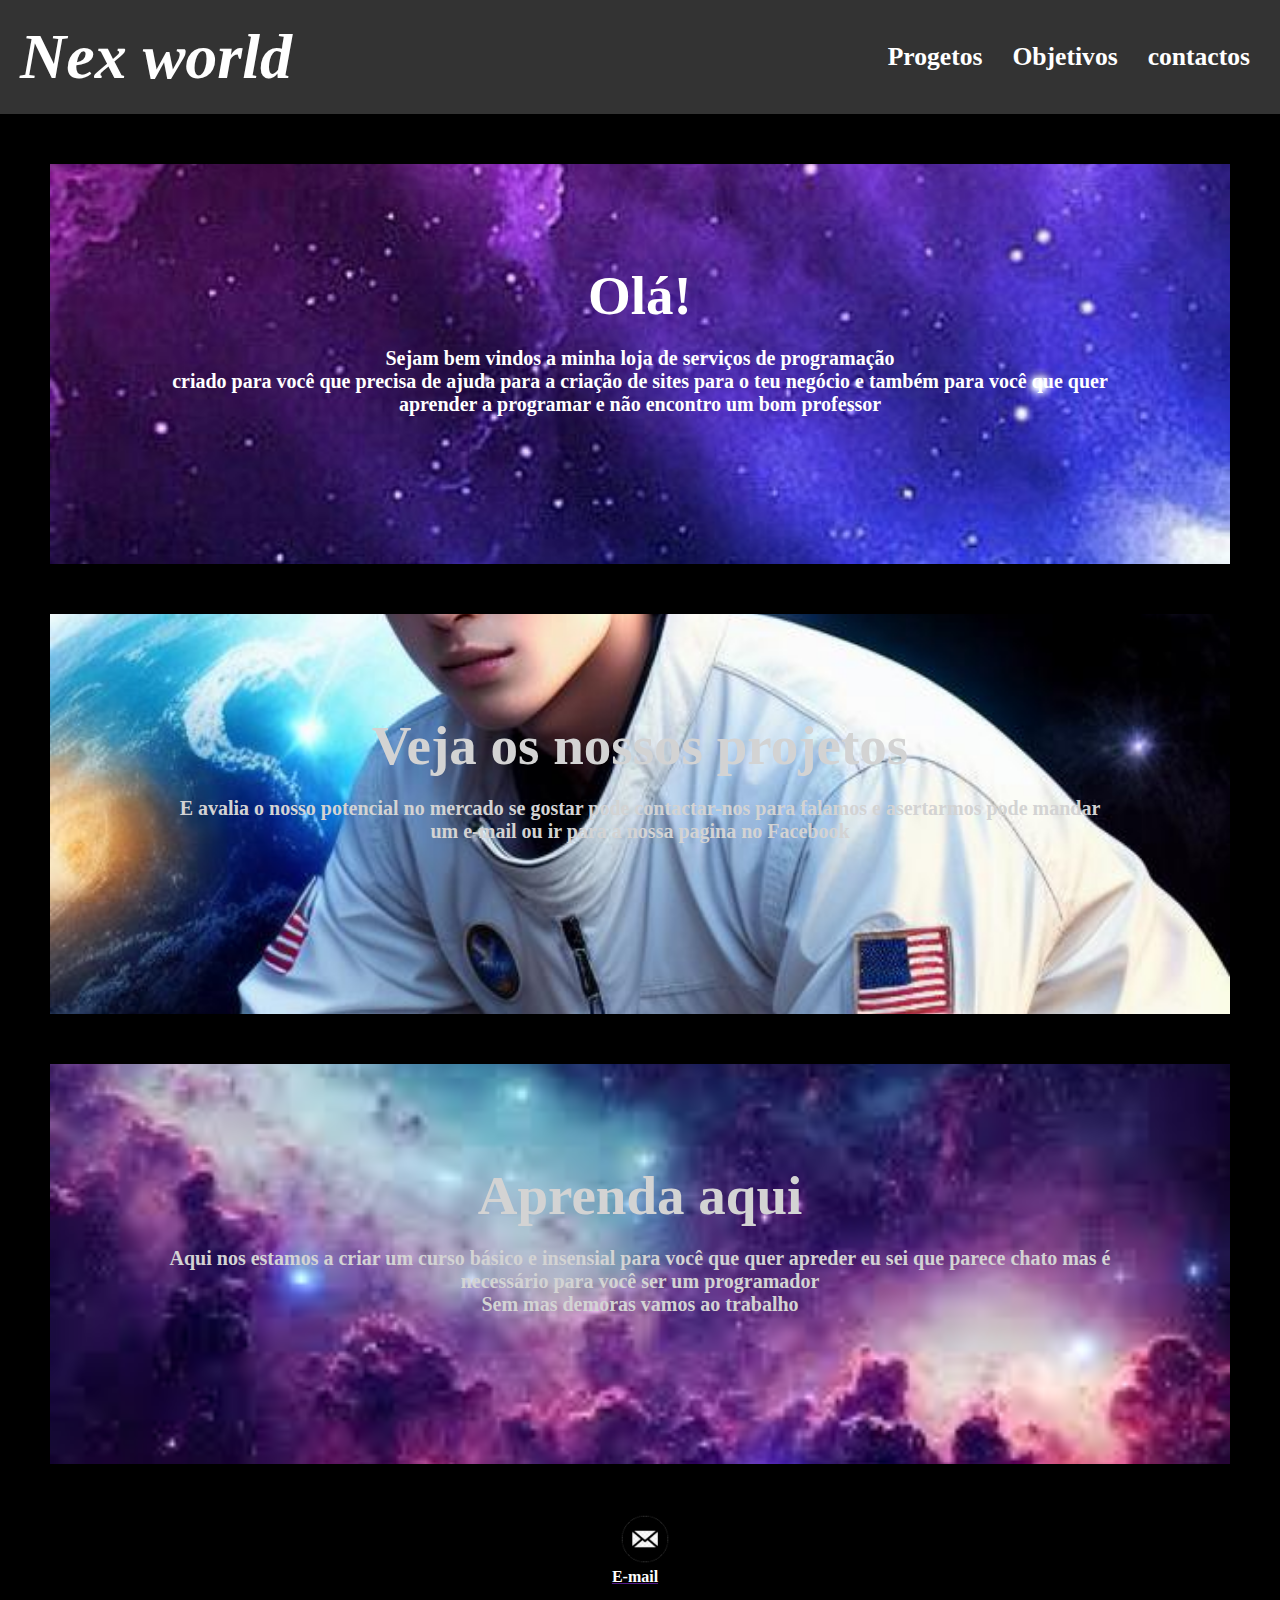
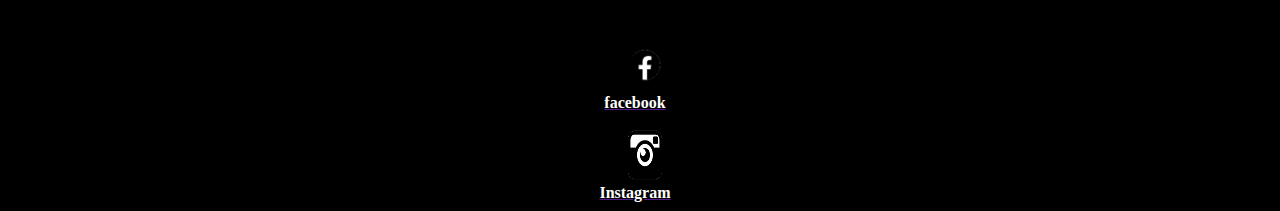
<file: index.html>
<!DOCTYPE html>
<html>

<head>
  <meta charset="UTF-8">
  <meta name="viewport" content="width=device-width, initial-scale=1">
  <link rel="stylesheet" href="style.css">
  <title>Nex world</title>
</head>
<body>
  <header>
    <div class="logo"><i><b>Nex world</i></div>
    <nav>
      <ul class="menu">
        <li><a href="projetos.html">Progetos</a></li>
        <li><a href="objetivo.html">Objetivos</a></li>
        <li><a href="contacnos.html">contactos</a></li>
      </ul>
    </nav>

  </header>
  
  
  
   <section id="showcase">
     <div class="container">
       <h1>Olá!</h1>
       <p>Sejam bem vindos a minha loja de serviços de programação<br>criado para você que precisa de ajuda para a criação de sites para o teu negócio e também para você que quer aprender a programar e não encontro um bom professor</p>
     </div>
   </section>
   
   
     <section id="show">
       <div class="container">
         <h1>Veja os nossos projetos</h1>
         <p>E avalia o nosso potencial no mercado se gostar pode contactar-nos para falamos e asertarmos pode mandar um e-mail ou ir para a nossa pagina no Facebook</p>
       </div>
     </section>

  
       <section id="sho">
       <div class="container">
         <h1>Aprenda aqui</h1>
         <p>Aqui nos estamos a criar um curso básico e insensial para você que quer apreder eu sei que parece chato mas é necessário para você ser um programador<br>
         Sem mas demoras vamos ao trabalho</p>
       </div>
     </section>

  <footer>
   <center>
    <div id="ema">
      <a href="">
    <span><img src="email.png" style="width: 50px;
      height: 50px;" alt="email"><br><span>E-mail</span></span>
      </a>
    </div>
    <br>
    <br>
    <br>
        <div class="Facebook">
          <a href="">
          <span><img src="Facebook.png" style="width: 50px;
          height: 50px;"
           alt="facebook"><br><span>facebook</span></span>
       </a>
        </div>
        <br>
          <div id="ista">
            <a href="">
              <span><img src="Instagra.png" style="width: 50px;
              height: 50px;" alt="Instagram"><br><span>Instagram</span></span>
            </a>
          </div>
  </footer>
  
</body>

</html>
</file>
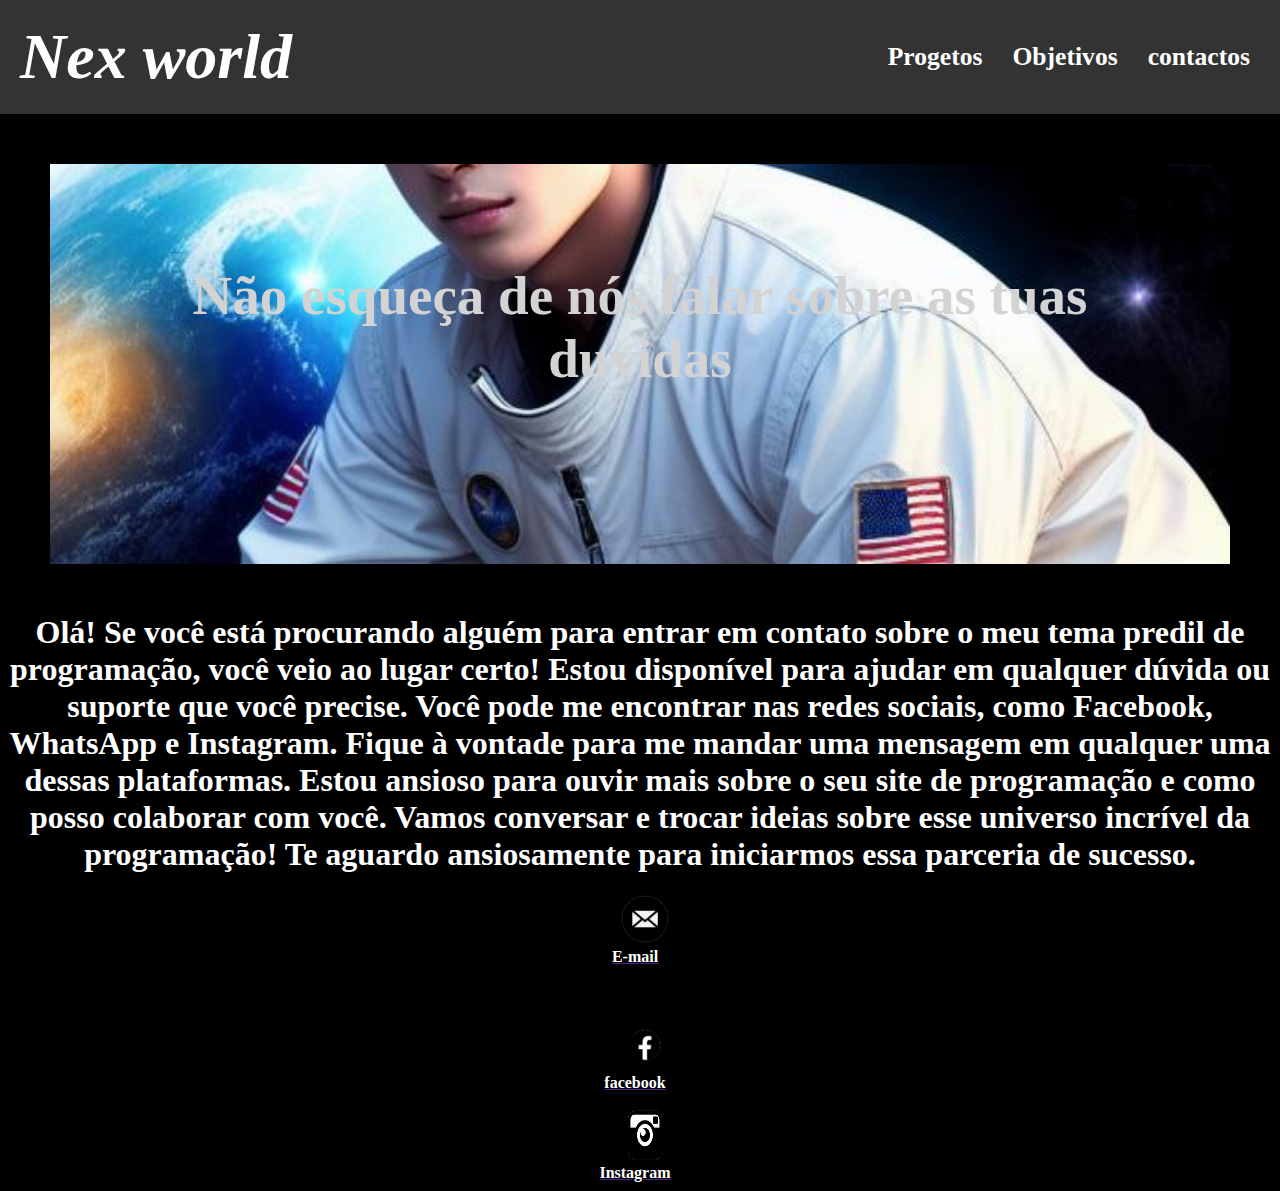
<file: contacnos.html>
<!DOCTYPE html>
<html>

<head>
  <meta charset="UTF-8">
  <meta name="viewport" content="width=device-width, initial-scale=1">
  <link rel="stylesheet" href="style.css">
  <title>Nex world</title>
</head>
<body>
  <header>
    <div class="logo"><i><b>Nex world</i></div>
    <nav>
      <ul class="menu">
        <li><a href="projetos.html">Progetos</a></li>
        <li><a href="objetivo.html">Objetivos</a></li>
        <li><a href="contacnos.html">contactos</a></li>
      </ul>
    </nav>

  </header>
  
  
  

   
     <section id="show">
       <div class="container">
         <h1>Não esqueça de nós falar sobre as tuas duvidas </h1></p>
       </div>
     </section>
     <center>
       <h1>
         Olá! Se você está procurando alguém para entrar em contato sobre o meu tema predil de programação, você veio ao lugar certo! Estou disponível para ajudar em qualquer dúvida ou suporte que você precise. Você pode me encontrar nas redes sociais, como Facebook, WhatsApp e Instagram. Fique à vontade para me mandar uma mensagem em qualquer uma dessas plataformas. Estou ansioso para ouvir mais sobre o seu site de programação e como posso colaborar com você. Vamos conversar e trocar ideias sobre esse universo incrível da programação! Te aguardo ansiosamente para iniciarmos essa parceria de sucesso.
       </h1>

  <center>
<h1></h1>

  <footer>
   <center>
    <div id="ema">
      <a href="">
    <span><img src="email.png" style="width: 50px;
      height: 50px;" alt="email"><br><span>E-mail</span></span>
      </a>
    </div>
    <br>
    <br>
    <br>
        <div class="Facebook">
          <a href="">
          <span><img src="Facebook.png" style="width: 50px;
          height: 50px;"
           alt="facebook"><br><span>facebook</span></span>
       </a>
        </div>
        <br>
          <div id="ista">
            <a href="">
              <span><img src="Instagra.png" style="width: 50px;
              height: 50px;" alt="Instagram"><br><span>Instagram</span></span>
            </a>
          </div>
  </footer>
  
</body>

</html>
</file>
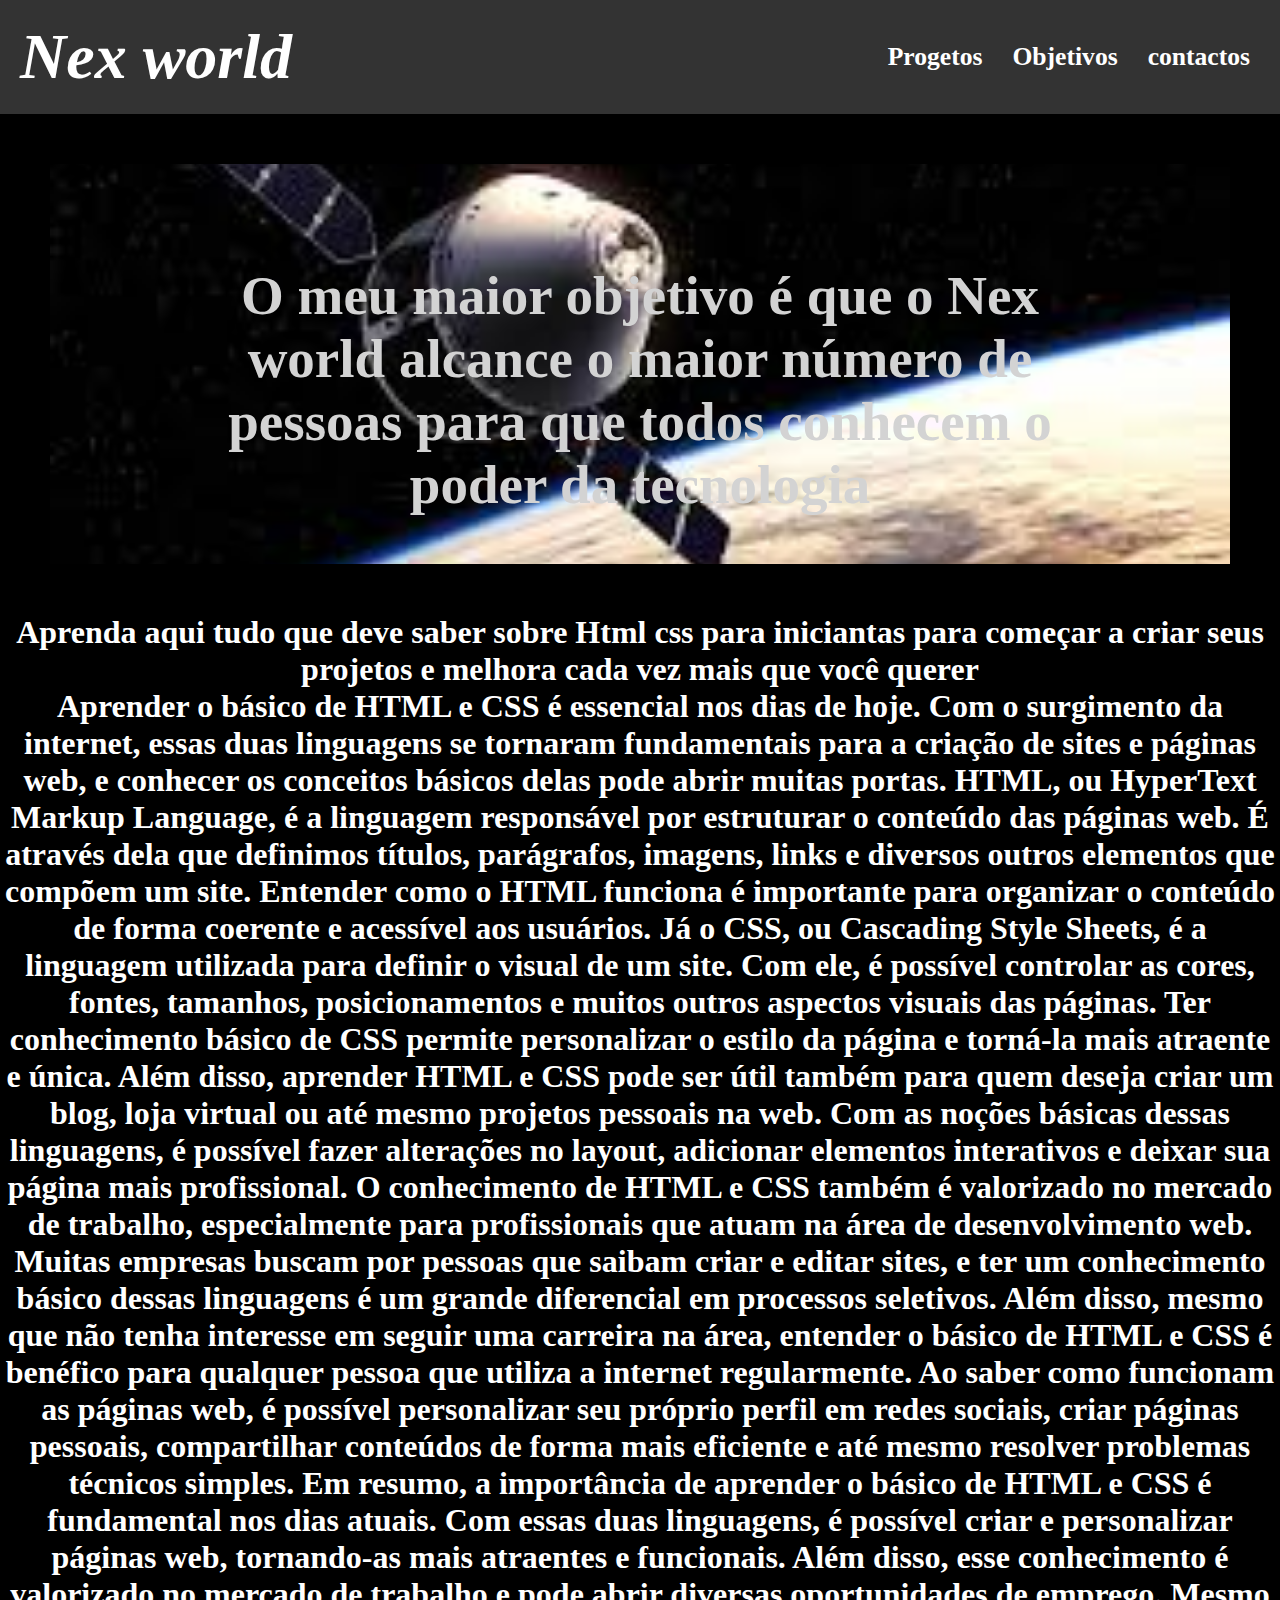
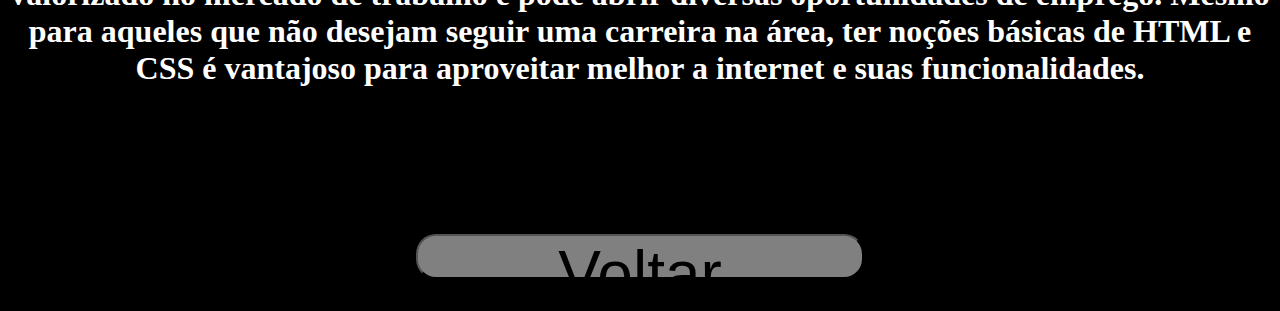
<file: objetivo.html>
<!DOCTYPE html>
<html>

<head>
  <meta charset="UTF-8">
  <meta name="viewport" content="width=device-width, initial-scale=1">
  <title>Nex world</title>
  <link rel="stylesheet" href="style.css">
</head>

<body>
  <header>
    <div class="logo"><i><b>Nex world</i></div>
    <nav>
      <ul class="menu">
        <li><a href="projetos.html">Progetos</a></li>
        <li><a href="objetivo.html">Objetivos</a></li>
        <li><a href="contacnos.html">contactos</a></li>
      </ul>
    </nav>

  </header>
  <section id="shoa">
    <div class="container">
      <h1>O meu maior objetivo é que o Nex world alcance o maior número de pessoas para que todos conhecem o poder da tecnologia </h1>
      <p></p>
    </div>
  
  </section>
<center>
  <h1>Aprenda aqui tudo que deve saber sobre Html css para iniciantas para começar a criar seus projetos e melhora cada vez mais que você querer
  <br>
  Aprender o básico de HTML e CSS é essencial nos dias de hoje. Com o surgimento da internet, essas duas linguagens se tornaram fundamentais para a criação de sites e páginas web, e conhecer os conceitos básicos delas pode abrir muitas portas.
  
  HTML, ou HyperText Markup Language, é a linguagem responsável por estruturar o conteúdo das páginas web. É através dela que definimos títulos, parágrafos, imagens, links e diversos outros elementos que compõem um site. Entender como o HTML funciona é importante para organizar o conteúdo de forma coerente e acessível aos usuários.
  
  Já o CSS, ou Cascading Style Sheets, é a linguagem utilizada para definir o visual de um site. Com ele, é possível controlar as cores, fontes, tamanhos, posicionamentos e muitos outros aspectos visuais das páginas. Ter conhecimento básico de CSS permite personalizar o estilo da página e torná-la mais atraente e única.
  
  Além disso, aprender HTML e CSS pode ser útil também para quem deseja criar um blog, loja virtual ou até mesmo projetos pessoais na web. Com as noções básicas dessas linguagens, é possível fazer alterações no layout, adicionar elementos interativos e deixar sua página mais profissional.
  
  O conhecimento de HTML e CSS também é valorizado no mercado de trabalho, especialmente para profissionais que atuam na área de desenvolvimento web. Muitas empresas buscam por pessoas que saibam criar e editar sites, e ter um conhecimento básico dessas linguagens é um grande diferencial em processos seletivos.
  
  Além disso, mesmo que não tenha interesse em seguir uma carreira na área, entender o básico de HTML e CSS é benéfico para qualquer pessoa que utiliza a internet regularmente. Ao saber como funcionam as páginas web, é possível personalizar seu próprio perfil em redes sociais, criar páginas pessoais, compartilhar conteúdos de forma mais eficiente e até mesmo resolver problemas técnicos simples.
  
  Em resumo, a importância de aprender o básico de HTML e CSS é fundamental nos dias atuais. Com essas duas linguagens, é possível criar e personalizar páginas web, tornando-as mais atraentes e funcionais. Além disso, esse conhecimento é valorizado no mercado de trabalho e pode abrir diversas oportunidades de emprego. Mesmo para aqueles que não desejam seguir uma carreira na área, ter noções básicas de HTML e CSS é vantajoso para aproveitar melhor a internet e suas funcionalidades.
  </h1>
  
  
  
  <br><br>
  <br><br>
  <br>
  <br>
  <br>
  <center>
    <a href="index.html"><button style="      background: grey;
       width: 35vw;
       border-radius: 20px;
      
       height: 5vh;
       font-size: 5vw;
       text-align: center;">Voltar</button></a>

</body>

</html>
</file>
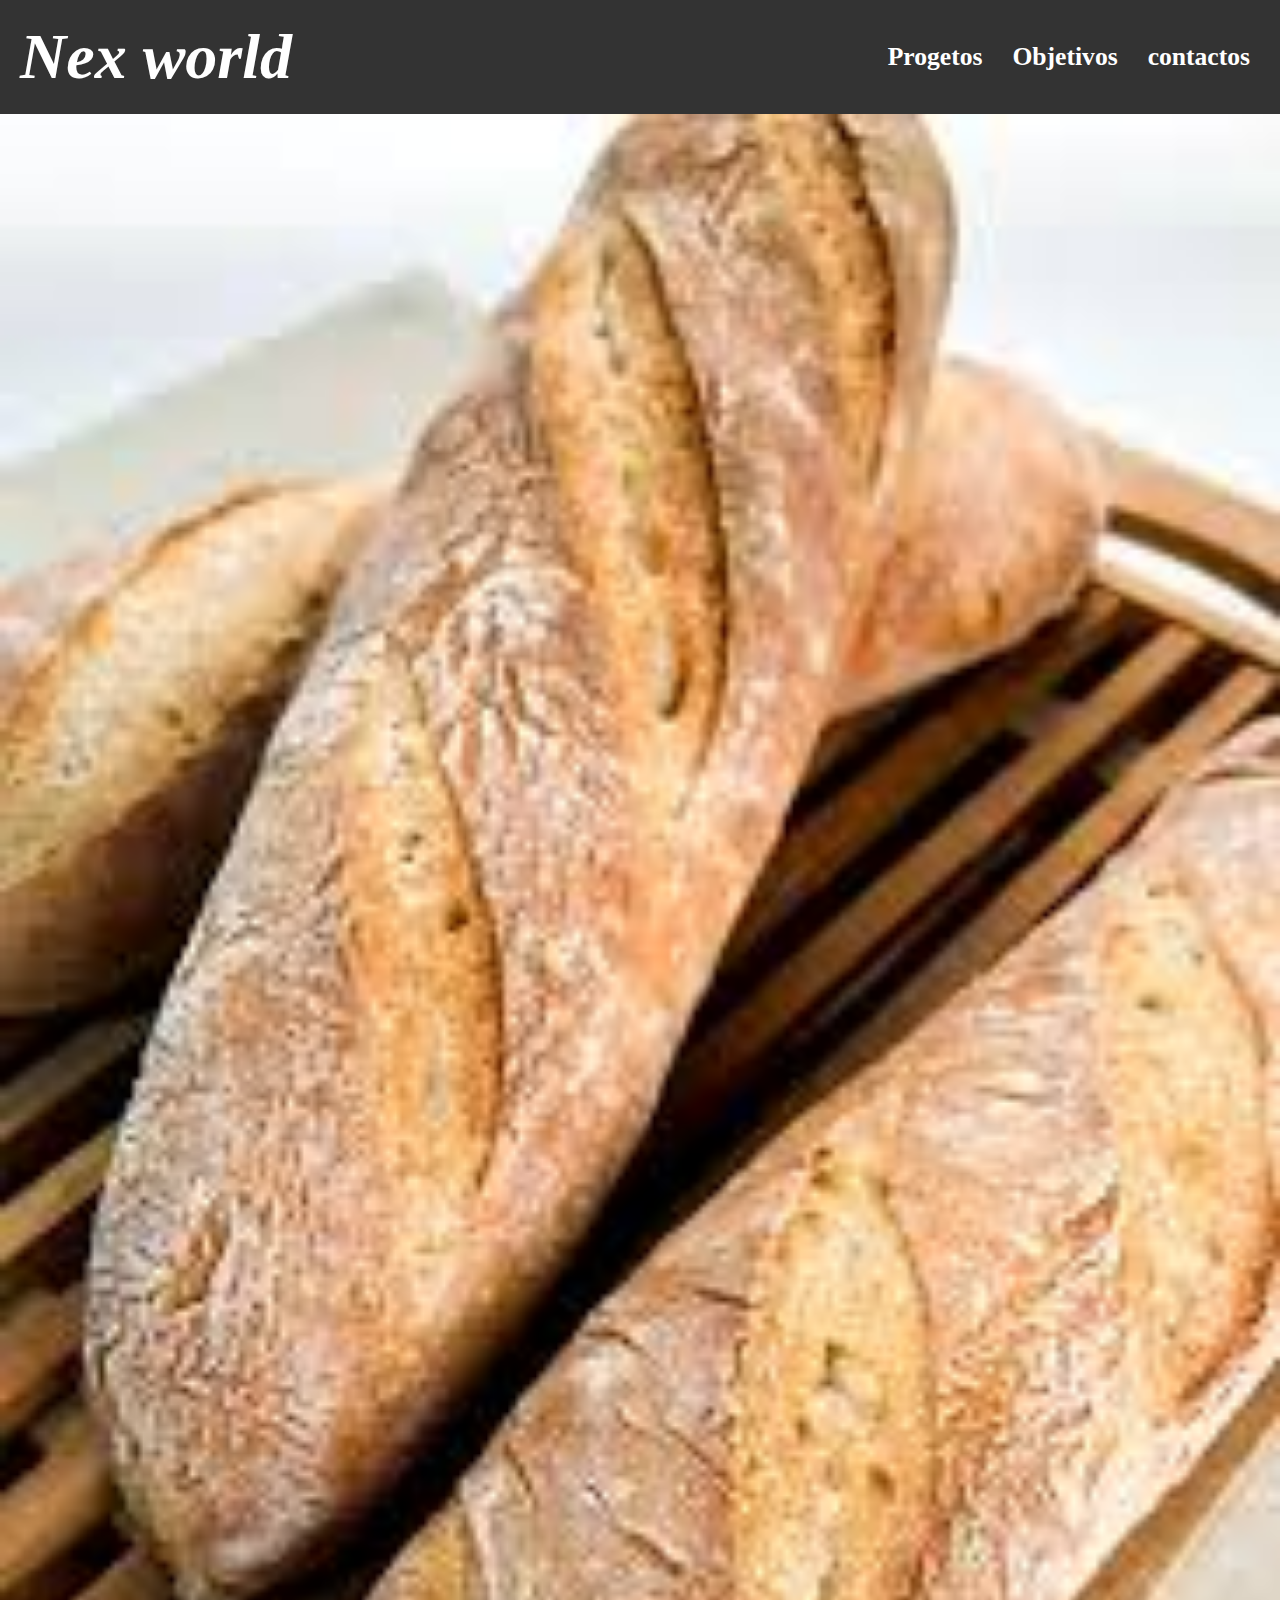
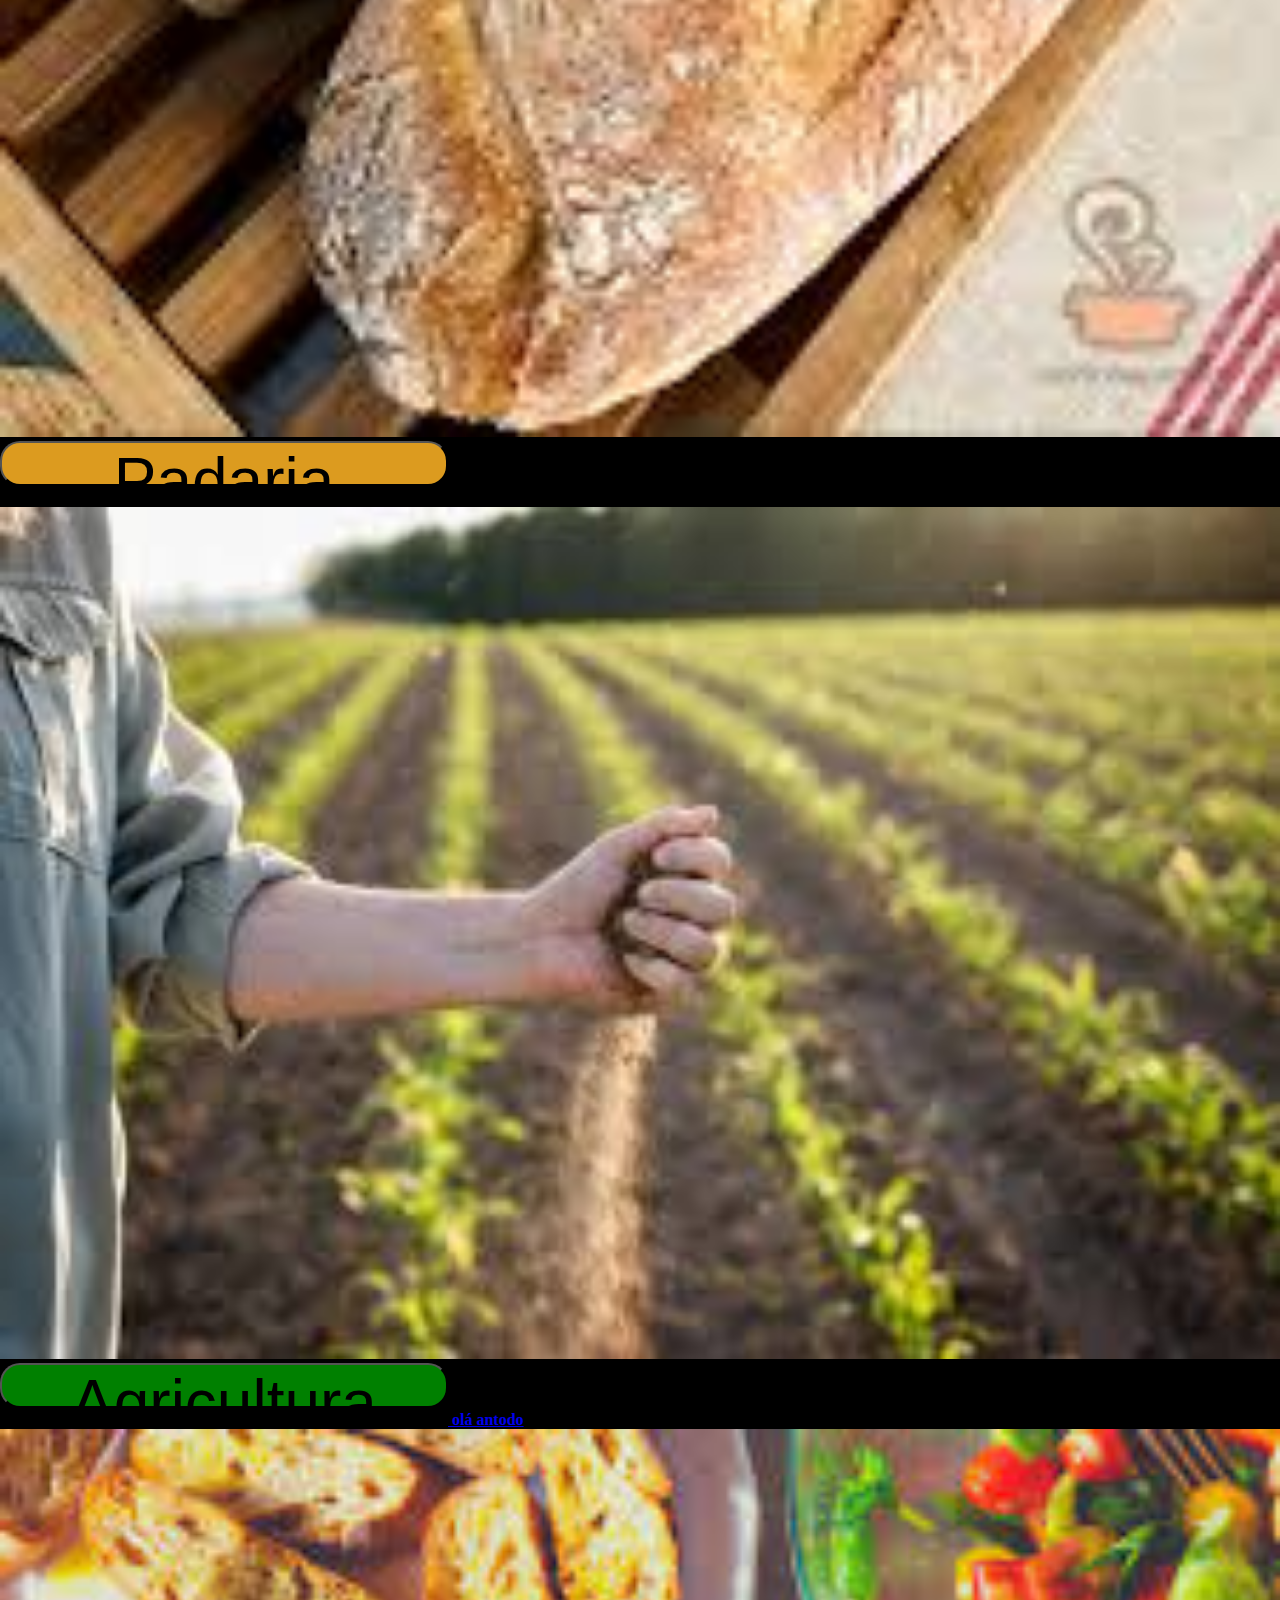
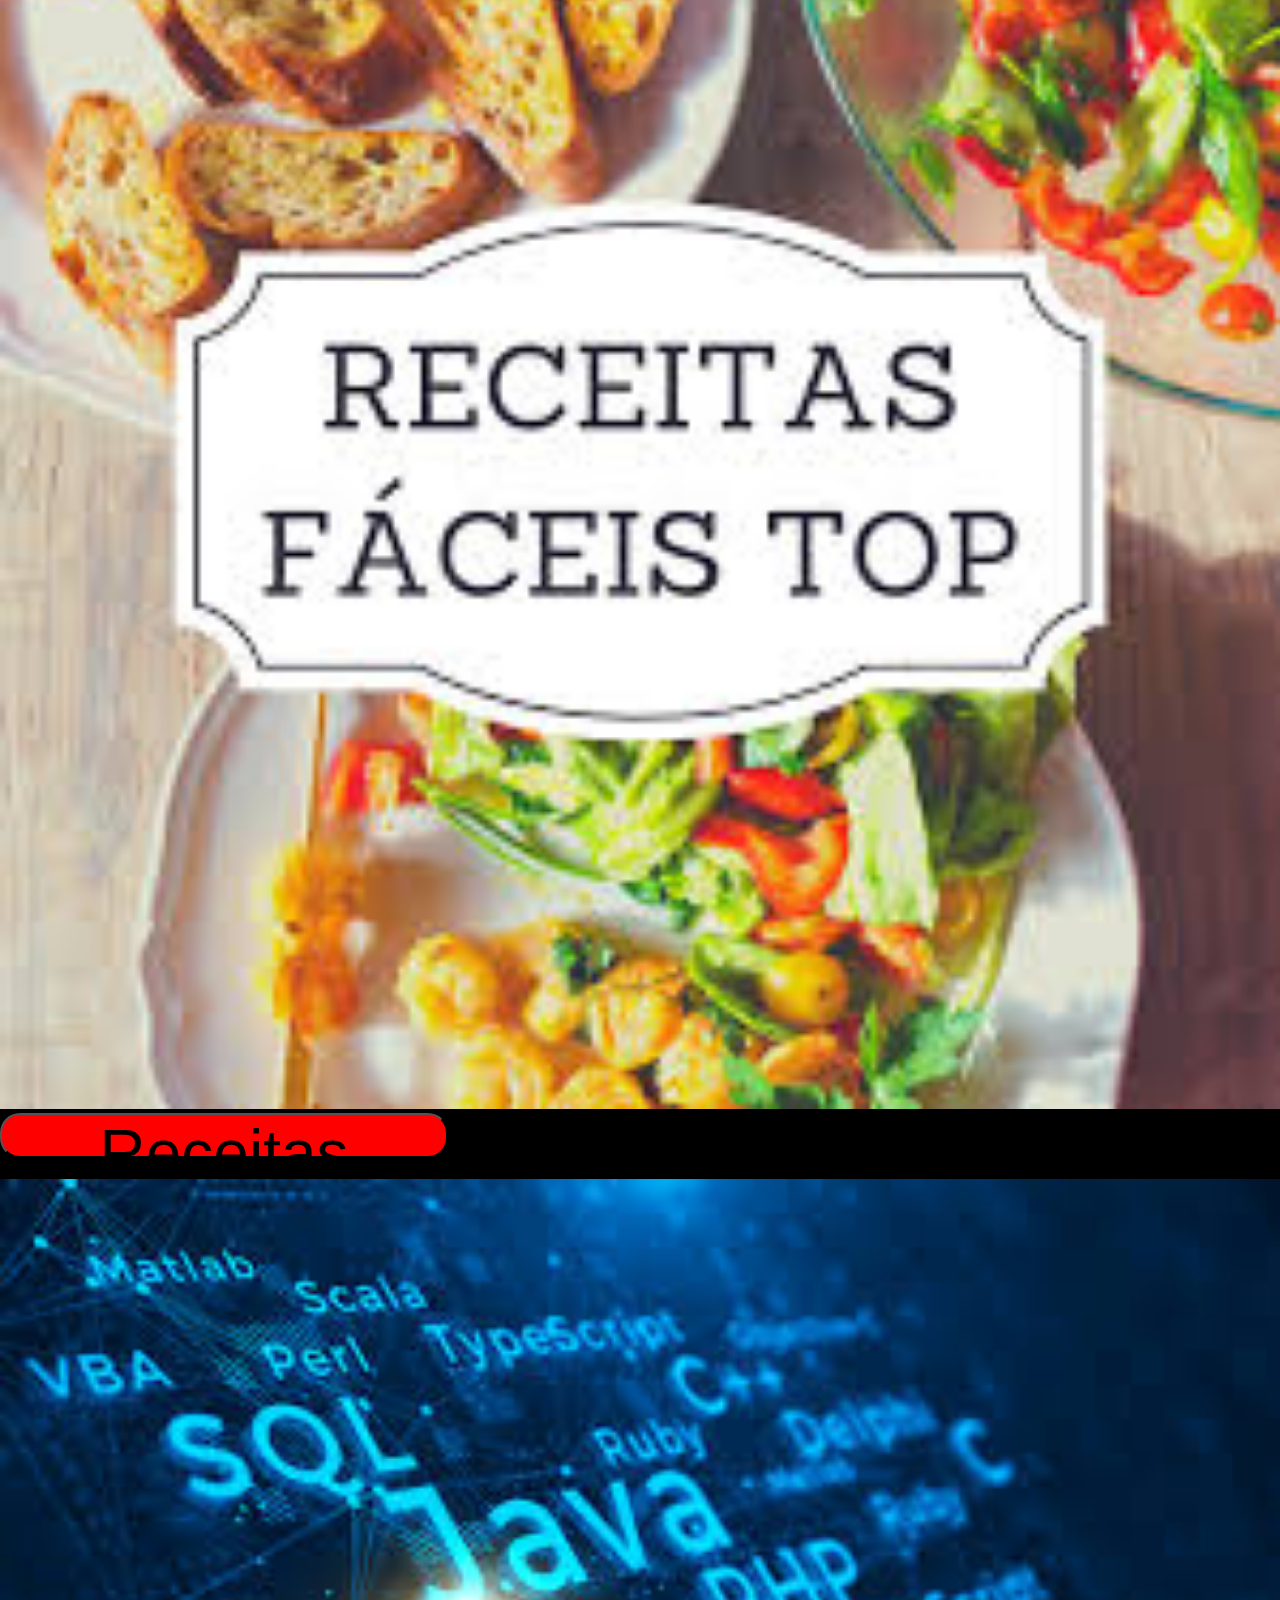
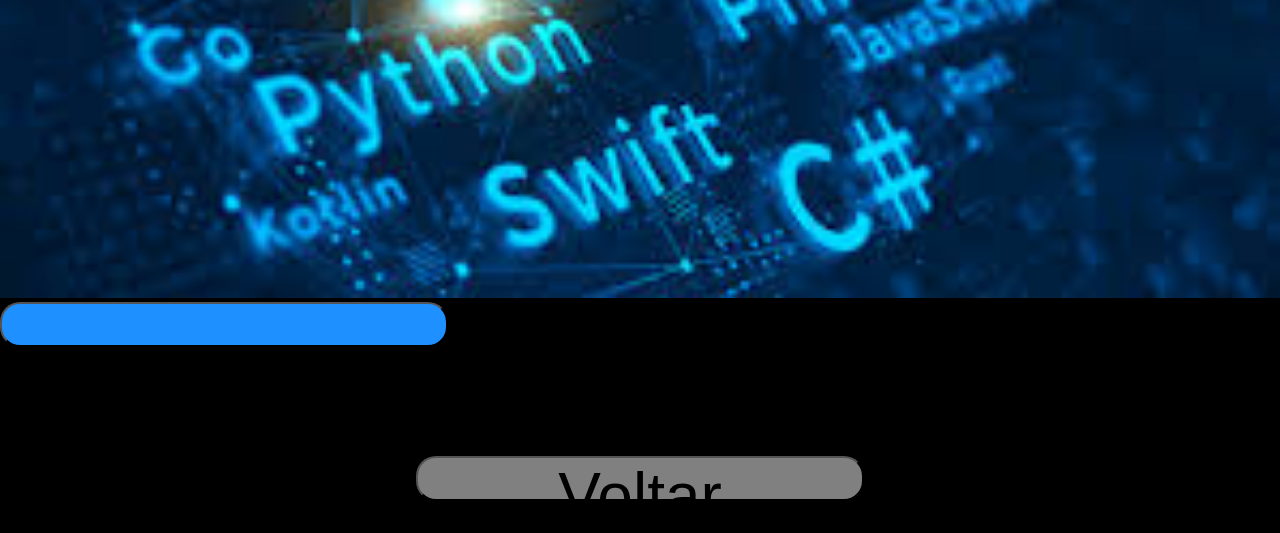
<file: projetos.html>
<!DOCTYPE html>
<html>

<head>
  <meta charset="UTF-8">
  <meta name="viewport" content="width=device-width, initial-scale=1">
  <title>Nex world</title>
  <link rel="stylesheet" href="style.css">
</head>

<body>
  <header>
    <div class="logo"><i><b>Nex world</i></div>
    <nav>
      <ul class="menu">
        <li><a href="projetos.html">Progetos</a></li>
        <li><a href="objetivo.html">Objetivos</a></li>
        <li><a href="contacnos.html">contactos</a></li>
      </ul>
    </nav>

  </header>

     <img src="padaria.jpeg" style="100%;" alt="padaria">
<a href="#"><button id="padaria">
  Padaria
</button>
</a>
<img src="transferir (5).jpeg" alt="agricultura">
 <a href="#"><button id="agricultura">
  Agricultura 
 </button>
   olá antodo
 </a>
<img src="images (7).jpeg" alt="receita">
 <a href="#">
 <button id="receita">
   Receitas
 </button>
 </a>
 <img src="transferir (8).jpeg" alt="programar">
 <a href="#">
 <button id="programa">
 </button>
 </a><br><br>
 <br><br>
 <br>
 <br>
 <br>
 <center>
 <a href="index.html"><button style="      background: grey;
       width: 35vw;
       border-radius: 20px;
      
       height: 5vh;
       font-size: 5vw;
       text-align: center;" >Voltar</button></a>
 
</body>

</html>
</file>
<file: style.css>
* {
  box-sizing: border-box;
}

body {
  margin: 0;
  padding: 0;
  font-family: 'Times New Roman', Times, serif;
  background: black;
  color: white;
  
}


header {
  background-color: #333;
  color: #fff;
  padding: 20px;
  display: flex;
  align-items: center;
  justify-content: space-between;
}

.logo {
  font-size: 5vw;
  font-weight: bold;
}

nav ul {
  list-style: none;
  display: flex;
  margin: 0;
  font-size: 2vw;
  padding: 0;
}

nav ul li {
  margin-left: 10px;
}

nav ul li a {
  color: #fff;
  text-decoration: none;
  padding: 10px;
  transition: background-color 0.3s;
}

nav ul li a:hover {
  background-color: #555;
}

.search {
  display: flex;
  align-items: center;
}

.search input[type="text"] {
  padding: 5px;
  font-size: 16px;
}

.search button {
  padding: 5px 10px;
  font-size: 16px;
  background-color: #555;
  color: #fff;
  border: none;
  cursor: pointer;
  transition: background-color 0.3s;
}

.search button:hover {
  background-color: #777;
}

section {
  margin: 50px;
  text-align: center;
}
img{
  width: 100%;
  
}
/* Showcase */
#showcase{
  min-height:400px;
  background:url('Gala.png') no-repeat;
  background-position: center;
  background-size: cover;
  text-align:center;
  color:#ffffff;
}
#showcase h1{
  margin-top:100px;
  font-size:55px;
  margin-bottom:10px;
}
/* Global */
.container{
  width:80%;
  margin:auto;
  overflow:hidden;
}

#showcase p{
  font-size:20px;
}



#show{
  min-height:400px;
  background:url('avatar.png') no-repeat;
  background-position: center;
  background-size: cover;
  text-align:center;
 color: lightgrey;
}
#show h1{
  margin-top:100px;
  font-size:55px;
  margin-bottom:10px;
}
/* Global */
.container{
  width:80%;
  margin:auto;
  overflow:hidden;
}

#show p{
  font-size:20px;
}


#sho{
  min-height:400px;
  background:url('gás.png') no-repeat;
  background-position: center;
  background-size: cover;
  text-align:center;
 color: lightgrey;
}
#sho h1{
  margin-top:100px;
  font-size:55px;
  margin-bottom:10px;
}
/* Global */
.container{
  width:80%;
  margin:auto;
  overflow:hidden;
}

#sho p{
  font-size:20px;
}
#ema{
 
}
span{
    color: #fff;
    text-decoration: none;
    padding: 10px;
    transition: background-color 0.3s;
}
#ista{
 


}


#shor{
  min-height:400px;
  background:url('teclado.png') no-repeat;
  background-position: center;
  background-size: cover;
  text-align:center;
 color: lightgrey;
}
#shor h1{
  margin-top:100px;
  font-size:55px;
  margin-bottom:10px;
}
/* Global */
.container{
  width:80%;
  margin:auto;
  overflow:hidden;
}

#shor p{
  font-size:20px;
}



#padaria{
  background: #DC9B1F;

  width: 35vw;
  border-radius: 20px;
  
  height: 5vh;
  font-size: 5vw;
  text-align: center;
  
}
#agricultura{
    background: green;
  width: 35vw;

  border-radius: 20px;
  
  height: 5vh;
  font-size: 5vw;
  text-align: center;
  
}
#receita{
      background: red;
      width: 35vw;
      border-radius: 20px;

      height: 5vh;
      font-size: 5vw;
      text-align: center;
}
#programa{
        background: dodgerblue;
        width: 35vw;
        border-radius: 20px;
  width: 35vw;

        height: 5vh;
        font-size: 5vw;
        text-align: center;
}



#shoa{
  min-height:400px;
  background:url('sate.png') no-repeat;
  background-position: center;
  background-size: cover;
  text-align:center;
 color: lightgrey;
}
#shoa h1{
  margin-top:100px;
  font-size:55px;
  margin-bottom:10px;
}
/* Global */
.container{
  width:80%;
  margin:auto;
  overflow:hidden;
}

#shoa p{
  font-size:20px;
}
</file>
